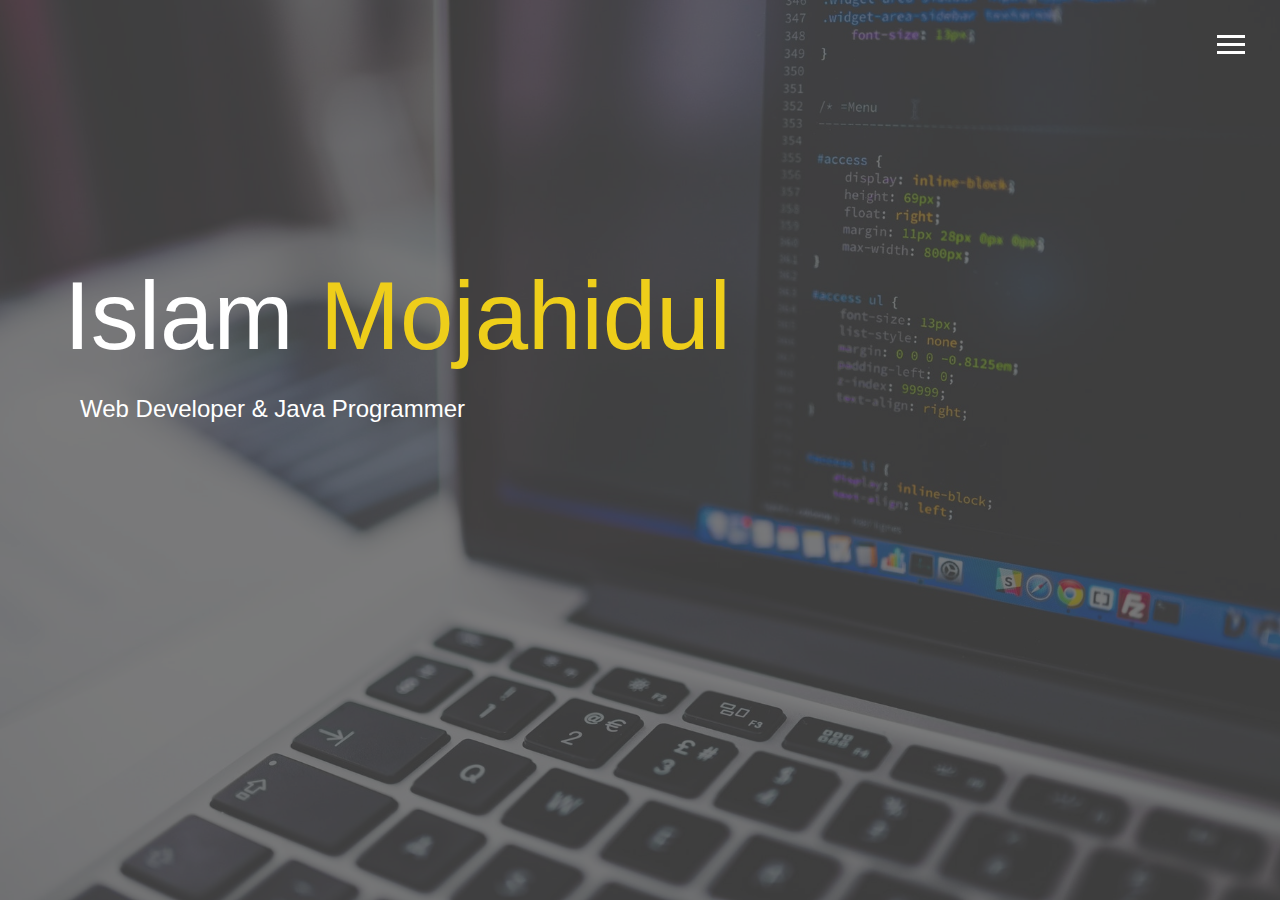
<file: index.html>
<!DOCTYPE html>
<html lang="en">

<head>
  <meta charset="UTF-8" />
  <meta name="viewport" content="width=device-width, initial-scale=1.0" />
  <meta http-equiv="X-UA-Compatible" content="ie=edge" />
  <link rel="stylesheet" href="style.css" />
  <link rel="stylesheet" href="https://use.fontawesome.com/releases/v5.5.0/css/all.css" integrity="sha384-B4dIYHKNBt8Bc12p+WXckhzcICo0wtJAoU8YZTY5qE0Id1GSseTk6S+L3BlXeVIU"
    crossorigin="anonymous" />
  <title>Islam Mojahidul | Portfolio</title>
</head>

<body id="bg-img">
  <div class="overlay"></div>
  <header>
    <div class="hamburger">
      <div class="hamburger-line"></div>
      <div class="hamburger-line"></div>
      <div class="hamburger-line"></div>
    </div>

    <nav class="menu">
      <div class="menu-branding">
        <div class="portrait"></div>
      </div>

      <ul class="menu-nav">
        <li class="nav-item"><a href="index.html" class="nav-link">Home</a></li>
        <li class="nav-item"><a href="about.html" class="nav-link">About Me</a></li>
        <li class="nav-item"><a href="work.html" class="nav-link">Work</a></li>
        <li class="nav-item">
          <a href="contact.html" class="nav-link">How to Reach Me</a>
        </li>
      </ul>
    </nav>
  </header>
  <main id="home">
    <h1 class="lg-heading">
      Islam <span class="text-secondary">Mojahidul</span>
    </h1>
    <h2 class="sm-heading">Web Developer & Java Programmer</h2>
    <div class="icons">

      <a href="#!"> <i class="fab fa-instagram fa-2x"></i> </a>
      <a href="https://www.facebook.com/profile.php?id=100011025752683"> <i class="fab fa-facebook fa-2x"></i> </a>
      <a href="https://github.com/Islam594" target="_blank"> <i class="fab fa-github fa-2x"></i> </a>
    </div>
  </main>

  <script src="app.js"></script>
</body>
</file>
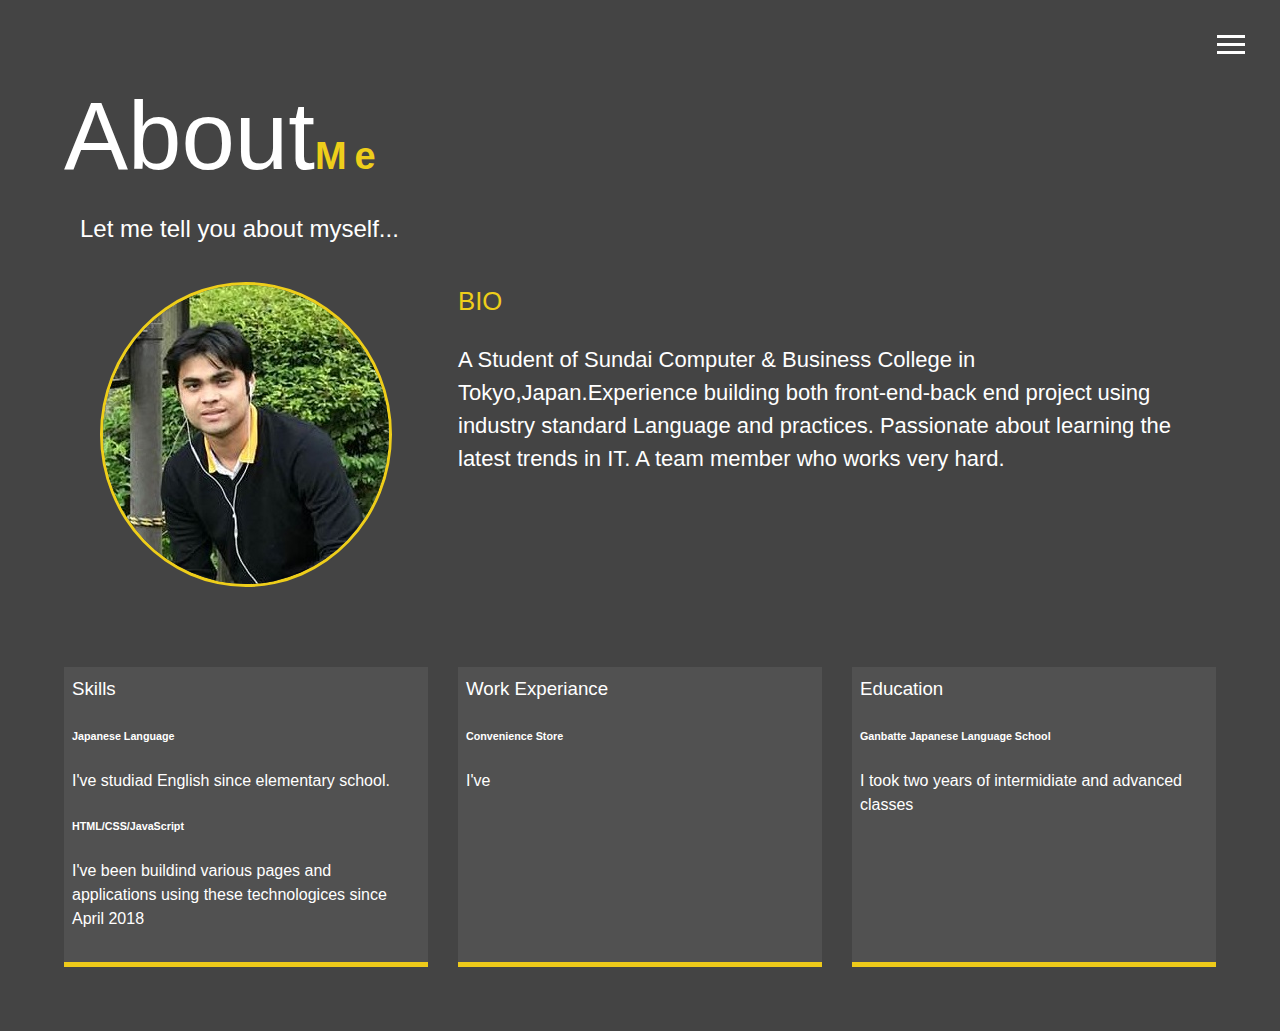
<file: about.html>
<!DOCTYPE html>
<html lang="en">

<head>
    <meta charset="UTF-8" />
    <meta name="viewport" content="width=device-width, initial-scale=1.0" />
    <meta http-equiv="X-UA-Compatible" content="ie=edge" />
    <!--change-->
    <title>Aboutb Me</title>
    <link rel="stylesheet" href="style.css" />
    <link rel="stylesheet" href="https://use.fontawesome.com/releases/v5.5.0/css/all.css" integrity="sha384-B4dIYHKNBt8Bc12p+WXckhzcICo0wtJAoU8YZTY5qE0Id1GSseTk6S+L3BlXeVIU"
        crossorigin="anonymous" />
    <title>Islam Mojahidul | Portfolio</title>
</head>

<body>
    <div class="overlay"></div>
    <header>
        <div class="hamburger">
            <div class="hamburger-line"></div>
            <div class="hamburger-line"></div>
            <div class="hamburger-line"></div>
        </div>

        <nav class="menu">
            <div class="menu-branding">
                <div class="portrait"></div>
            </div>

            <ul class="menu-nav">
                <li class="nav-item"><a href="index.html" class="nav-link">Home</a></li>
                <li class="nav-item"><a href="about.html" class="nav-link">About Me</a></li>
                <li class="nav-item"><a href="work.html" class="nav-link">Work</a></li>
                <li class="nav-item">
                    <a href="contact.html" class="nav-link">How to Reach Me</a>
                </li>
            </ul>
        </nav>
    </header>
    <main id="about">

        <h1 class="lg-heading">
            About<span class="text-secondary bio-title">Me</span>
        </h1>
        <h2 class="sm-heading">Let me tell you about myself...</h2>
        <div class="about-info">

            <img src="01.jpg" alt="" class="bio-image">
            <div class="bio">
                <h3 class="text-secondary">BIO</h3>
                <p>A Student of Sundai Computer & Business College in Tokyo,Japan.Experience building both
                    front-end-back
                    end project using industry standard Language and practices.
                    Passionate about learning the latest trends in IT.
                    A team member who works very hard.</p>
            </div>
            <div class="job job-1">
                <h3 class="me-info">Skills</h3>
                <h6>Japanese Language</h6>
                <p>I've studiad English since elementary school.</p>
                <h6>HTML/CSS/JavaScript</h6>
                <p>I've been buildind various pages and applications using these technologices since April 2018

                </p>
            </div>
            <div class="job job-2">
                <h3 class="me-info">Work Experiance</h3>
                <h6>Convenience Store</h6>
                <p>I've </p>
            </div>
            <div class="job job-3">
                <h3 class="me-info">Education</h3>
                <h6>Ganbatte Japanese Language School</h6>
                <p>I took two years of intermidiate and advanced classes</p>
            </div>

        </div>
    </main>

    <script src="app.js"></script>
</body>

</html>
</file>
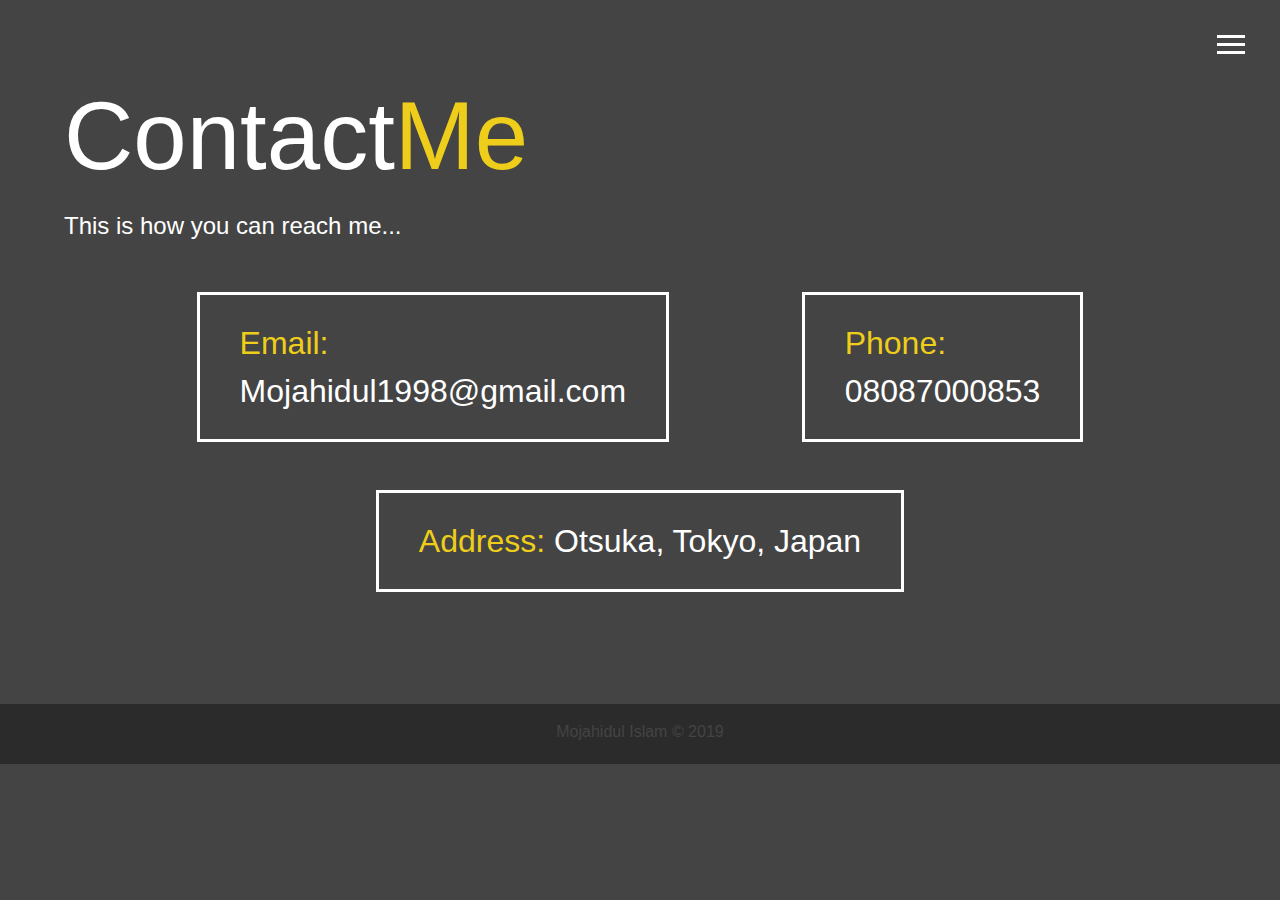
<file: contact.html>
<!DOCTYPE html>
<html lang="en">

<head>
  <meta charset="UTF-8" />
  <meta name="viewport" content="width=device-width, initial-scale=1.0" />
  <meta http-equiv="X-UA-Compatible" content="ie=edge" />
  <!-- change -->
  <title>Contact Me</title>
  <link rel="stylesheet" href="style.css" />
  <link rel="stylesheet" href="https://use.fontawesome.com/releases/v5.5.0/css/all.css" integrity="sha384-B4dIYHKNBt8Bc12p+WXckhzcICo0wtJAoU8YZTY5qE0Id1GSseTk6S+L3BlXeVIU"
    crossorigin="anonymous" />
</head>

<body>
  <div class="overlay"></div>
  <header>
    <div class="hamburger">
      <div class="hamburger-line"></div>
      <div class="hamburger-line"></div>
      <div class="hamburger-line"></div>
    </div>

    <nav class="menu">
      <div class="menu-branding">
        <div class="portrait"></div>
      </div>
      <ul class="menu-nav">
        <li class="nav-item">
          <a href="index.html" class="nav-link">Home</a>
        </li>
        <li class="nav-item">
          <a href="about.html" class="nav-link">About Me</a>
        </li>
        <li class="nav-item"><a href="work.html" class="nav-link">Work</a></li>
        <li class="nav-item"><a href="contact.html" class="nav-link">Contact</a></li>
      </ul>
    </nav>
  </header>

  <main id="Contact">
    <h1 class="lg-heading">Contact<span class="text-secondary">Me</span></h1>
    <h2 class="small-heading">This is how you can reach me...</h2>
    <div class="boxes">
      <div><span class="text-secondary">Email:</span>
        <br> Mojahidul1998@gmail.com</div>
      <div><span class="text-secondary">Phone:</span>
        <br> 08087000853</div>
      <div>
        <span class="text-secondary">Address:</span> Otsuka, Tokyo, Japan
      </div>
    </div>
  </main>
  <footer id="main-footer"> Mojahidul Islam &copy;
    2019</footer>
  <script src="app.js"></script>
</body>

</html>
</file>
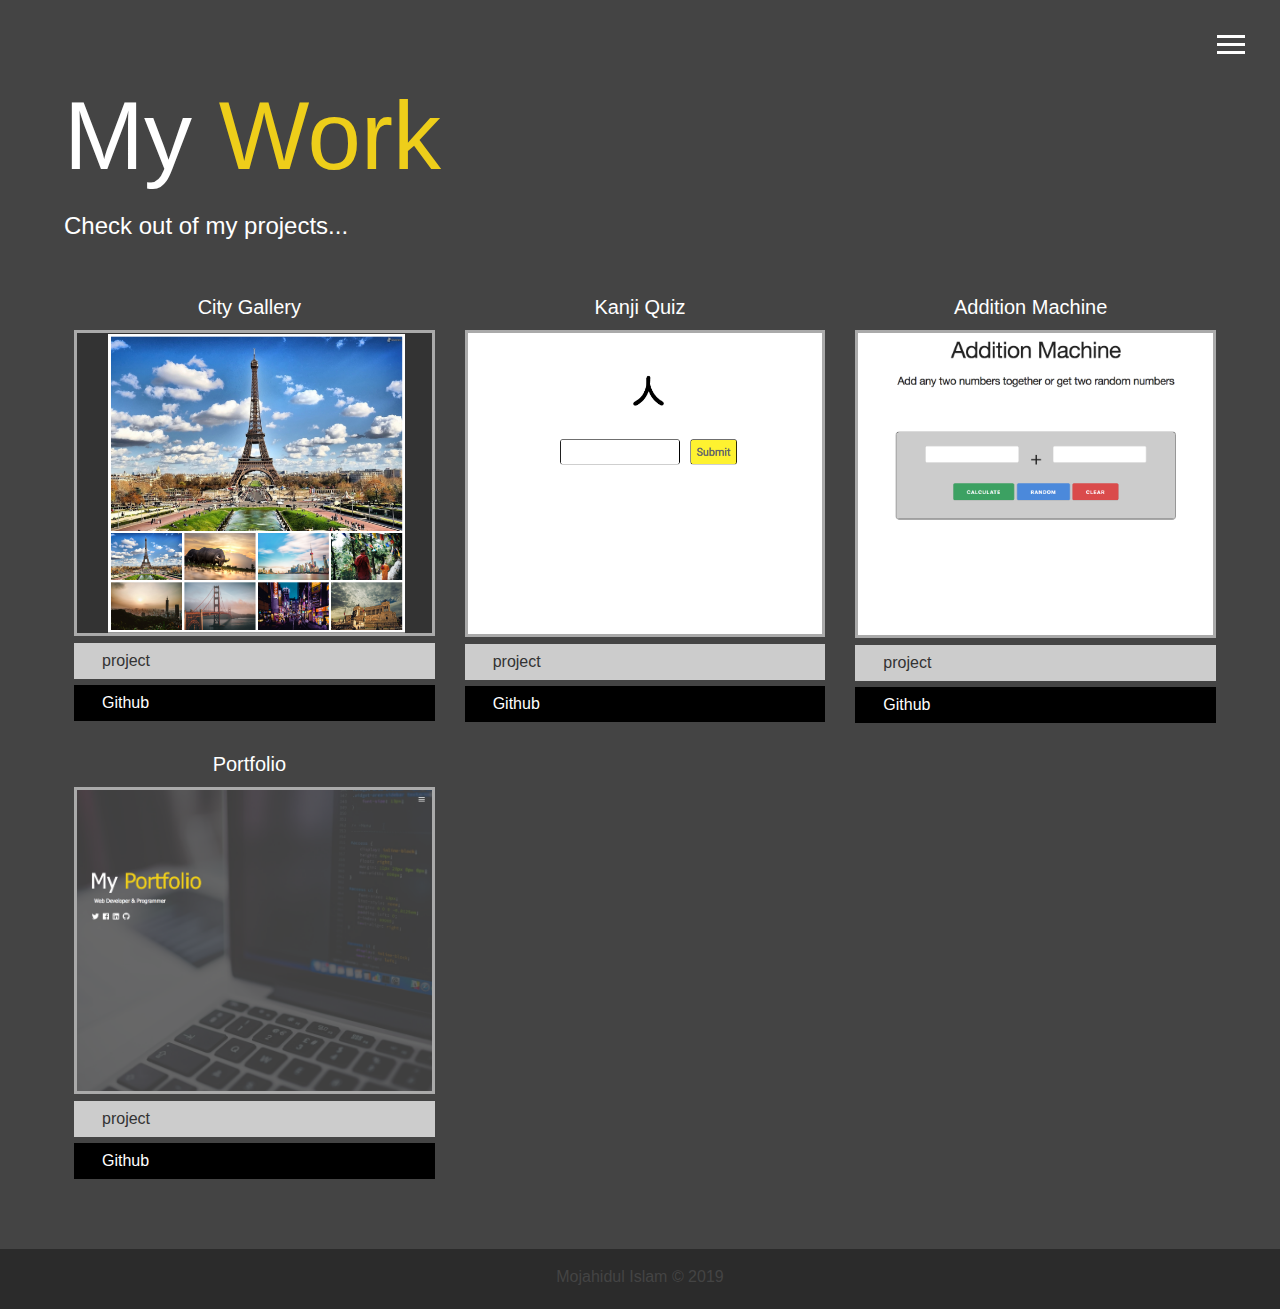
<file: work.html>
<!DOCTYPE html>
<html lang="en">

<head>
    <meta charset="UTF-8" />
    <meta name="viewport" content="width=device-width, initial-scale=1.0" />
    <meta http-equiv="X-UA-Compatible" content="ie=edge" />
    <!-- change -->
    <title>View My Work</title>
    <link rel="stylesheet" href="style.css" />
    <link rel="stylesheet" href="https://use.fontawesome.com/releases/v5.5.0/css/all.css" integrity="sha384-B4dIYHKNBt8Bc12p+WXckhzcICo0wtJAoU8YZTY5qE0Id1GSseTk6S+L3BlXeVIU"
        crossorigin="anonymous" />
</head>

<body>
    <div class="overlay"></div>
    <header>
        <div class="hamburger">
            <div class="hamburger-line"></div>
            <div class="hamburger-line"></div>
            <div class="hamburger-line"></div>
        </div>

        <nav class="menu">
            <div class="menu-branding">
                <div class="portrait"></div>
            </div>
            <ul class="menu-nav">
                <li class="nav-item">
                    <a href="index.html" class="nav-link">Home</a>
                </li>
                <li class="nav-item">
                    <a href="about.html" class="nav-link">About Me</a>
                </li>
                <li class="nav-item"><a href="work.html" class="nav-link">Work</a></li>
                <li class="nav-item"><a href="contact.html" class="nav-link">Contact</a></li>
            </ul>
        </nav>
    </header>

    <main id="about">
        <h1 class="lg-heading">My <span class="text-secondary">Work</span></h1>
        <h2 class="small-heading">Check out of my projects...</h2>

        <div class="projects">
            <div class="item">
                <div class="project-title"> City Gallery </div>
                <a href="#"><img src="Project1.png" alt=""></a>
                <a href="https://islam594.github.io/City-Gallery/" class="work-btn btn-light"><i class="fas fa-eye"></i>project</a>
                <a href="https://github.com/Islam594/City-Gallery" class="work-btn btn-dark"><i class="fab fa-github"></i>Github</a>


            </div>


            <div class="item">
                <div class="project-title"> Kanji Quiz </div>
                <a href="#"><img src="Project2.png" alt=""></a>
                <a href="https://islam594.github.io/Kanji-Quiz/" class="work-btn btn-light"><i class="fas fa-eye"></i>project</a>
                <a href="https://github.com/Islam594/Kanji-Quiz" class="work-btn btn-dark"><i class="fab fa-github"></i>Github</a>


            </div>

            <div class="item">
                <div class="project-title"> Addition Machine </div>
                <a href="#"><img src="Project3.png" alt=""></a>
                <a href="https://islam594.github.io/Addition-Machine/" class="work-btn btn-light"><i class="fas fa-eye"></i>project</a>
                <a href="https://github.com/Islam594/Addition-Machine" class="work-btn btn-dark"><i class="fab fa-github"></i>Github</a>


            </div>

            <div class="item">
                <div class="project-title"> Portfolio </div>
                <a href="#"><img src="Project4.png" alt=""></a>
                <a href="" class="work-btn btn-light"><i class="fas fa-eye"></i>project</a>
                <a href="" class="work-btn btn-dark"><i class="fab fa-github"></i>Github</a>


            </div>


        </div>
    </main>
    <footer id="main-footer"> Mojahidul Islam &copy;
        2019</footer>
    <script src="app.js"></script>
</body>

</html>
</file>
<file: style.css>
* {
  box-sizing: border-box;
}

body {
  background: #444;
  color: #fff;
  height: 100%;
  margin: 0;
  font-family: "Segoe UI", Tahoma, Geneva, Verdana, sans-serif;
  line-height: 1.5;
}

h1,
h2,
h3 {
  margin: 0;
  font-weight: 400;
}
.lg-heading {
  font-size: 6rem;
}
.sm-heading {
  margin-bottom: 2rem;
  padding: 0.2rem 1rem;
}
a {
  color: #fff;
  text-decoration: none;
}
header {
  width: 100%;
  z-index: 2;
  position: fixed;
}
.text-secondary {
  color: #eece1a;
}

main {
  padding: 4rem;
  height: 100%;
}

.icons {
  margin-top: 1rem;
}
.icons a {
  padding: 0.4rem;
}

.icons a:hover {
  color: #eece1a;
  transition: all 0.7s ease-out;
}

#home {
  overflow: hidden;
}

#home h1 {
  margin-top: 20vh;
}
#bg-img {
  background-image: url(background.jpg);
  background-attachment: fixed;
  background-size: cover;
}
.overlay {
  position: absolute;
  background: rgba(68, 68, 68, 0.7);
  height: 100%;
  width: 100%;
  top: 0;
  right: 0;
  z-index: -1;
}

/* HAMBURGER */

.hamburger {
  position: absolute;
  top: 35px;
  right: 35px;
  cursor: pointer;
  transition: all 0.6s ease-out;
  z-index: 3;
}

.hamburger-line {
  width: 28px;
  height: 3px;
  margin-bottom: 5px;
  background: #fff;
  transition: all 0.6s ease-out;
}

.close {
  transform: rotate(180deg);
}

.menu {
  position: fixed;
  top: 0;
  width: 100%;
  visibility: hidden;
}
.show {
  visibility: visible;
  width: 100%;
}

.menu-nav,.menu-branding{
 width: 50%;
display:flex;
flex-flow: column wrap;
justify-content: center;
align-items: center;
float: left;
height:100vh;
overflow: hidden;
}
.menu-nav {
  background:#333;
  padding:0;
  margin:0;
  list-style:none;
}
.nav-link{
  display:inline-block;
  position:relative;
  font-size:30px;
  padding:1rem;
  font-weight: 400;
  text-transform: uppercase;
}
.nav-link:hover{
  color:#eece1a;
}
.menu-branding{
  background:#777;
}
.portrait{
  width: 300px;
  height: 300px;
  background:url('01.jpg');
  border-radius:50%;
border:3px solid #eece1a;
}
/*ABOUT PAGE */
.about-info{
  display:grid;
  grid-template-columns: 1fr 1fr 1fr;
  grid-template-areas: 
  "bioimage bio bio"
  "job1 job2 job3";
  grid-gap:30px;
}
#main{
  max-width:1440px;
  margin:auto;
}
.bio-title{
  font-size:38px;
  letter-spacing:0.5rem;
  font-weight:bolder;
}
.bio-image{
grid-area:bioimage;
margin:auto;
border-radius:50%;
border:3px solid #eece1a;
}
.bio{
  grid-area:bio;
  font-size:22px;
}
.job{
  margin-top:50px;
  background: #515151;
  padding:0.5rem;
  border-bottom:5px solid #eeca1a;
  min-height:300px;
}
.job-1{
  grid-area:job1;
}
.job-2{
  grid-area:job2;
}
.job-3{
  grid-area:job3;
}
.boxes{
  display:flex;
  flex-wrap:wrap;
  justify-content:space-evenly;
  align-items:center;
  margin-top:3rem;
}

.boxes div{
  font-size:2rem;
  border:3px solid #fff;
  padding:1.5rem 2.5rem;
  margin-bottom:3rem;
  transition:all 0.5s ease-out;
}

.boxes div:hover{
  padding:0.5rem 1.5rem;
  background:#eeca1a;
  color:#fff;
}

.boxes div:hover span{
  color:#000;
}
/* WORK PAGE */
.projects{
  display:grid;
  grid-template-columns: 1fr 1fr 1fr;
  grid-gap:20px;
  margin-top:3rem;
}
.projects img{
  width:100%;
  border:3px solid #aaa;
}
.project-title{
  font-size: 20px;
  text-align:center;
  margin-bottom:8px;
}
.item a{
  margin-left:10px;
  display:block;
}
.item i{
  margin:0 10px;
}

.work-btn{
  padding:6px 8px;
  margin-bottom:6px;
}

.btn-dark{
  background:#000;
}
.btn-light{
  background:#ccc;
  color:#333;
}

.work-btn:hover{
  background:#eeca1a;
}
#main-footer{
  text-align: center;
  padding:1rem;
  background:#2b2b2b;
  color:#444;
  height:60px;
  
}
@media(max-width:500px){
  main{
    align-items:center; 
    text-align: center;
  }

.lg-heading{
  font-size: 4rem;
  line-height: 1;
  margin-bottom: 1rem;
}
main#home h1{
margin-top:10vh;
}

.menu-nav,
.menu-branding{
  float:none;
  width:100%;

}
.menu-branding{
  height:35vh;
}
.menu-nav{
  height:65vh;
}
.about-info{
  grid-template-areas:
  "bioimage"
  "bio"
  "job1"
  "job2"
  "job3";
  grid-auto-columns: 1fr;
}
.projects{
grid-template-columns:1fr;
}
.project-title{
  font-size:1rem;
}
#contact.lg-heading{
  font-size:5rem;
}
.boxes div{
  font-size:1.5rem;
}
}
</file>
